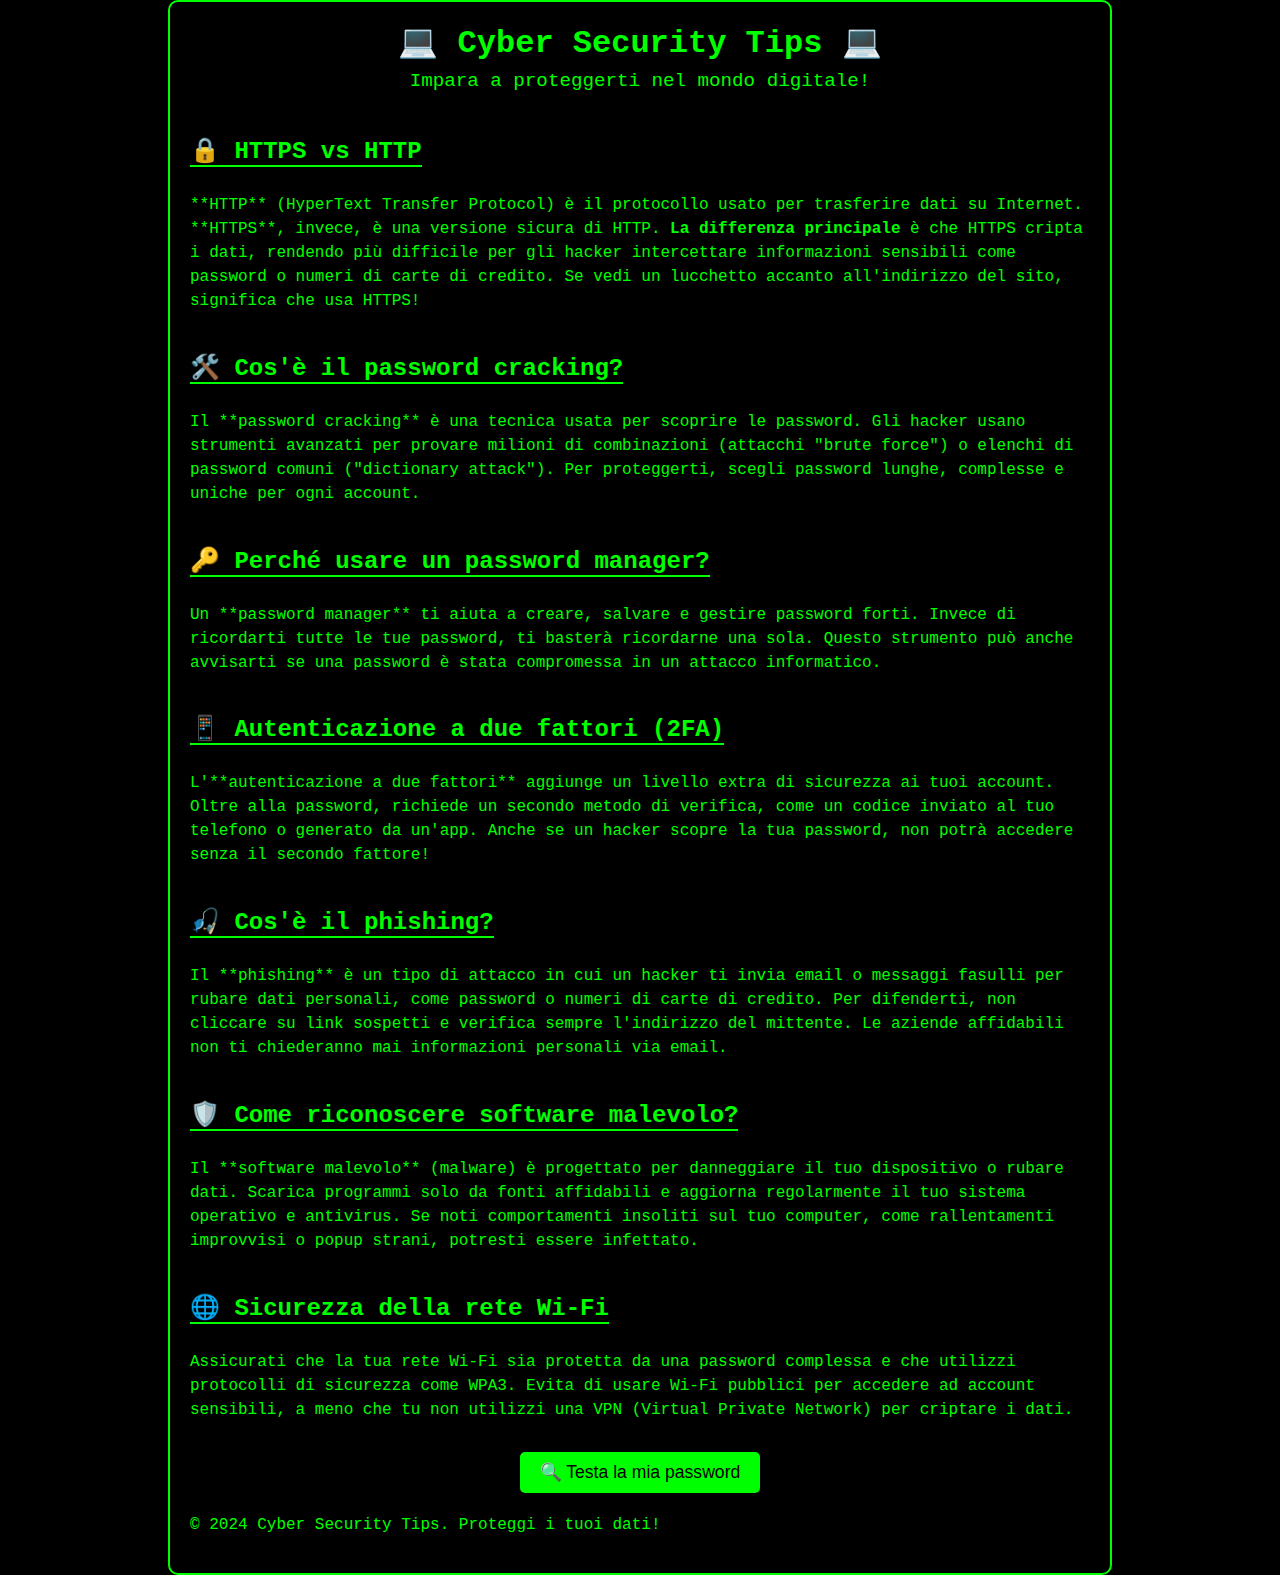
<file: index.html>
<!DOCTYPE html>
<html lang="it">
<head>
  <meta charset="UTF-8">
  <meta name="viewport" content="width=device-width, initial-scale=1.0">
  <title>Cyber Security Tips</title>
  <link rel="stylesheet" href="styles.css">
  <link rel="stylesheet" href="https://cdnjs.cloudflare.com/ajax/libs/font-awesome/6.0.0-beta3/css/all.min.css">
</head>
<body>
  <div class="container">
    <header>
      <h1>💻 Cyber Security Tips 💻</h1>
      <p class="tagline">Impara a proteggerti nel mondo digitale!</p>
    </header>

    <main>
      <!-- Sezione delle informazioni -->
      <section id="info">
        <div class="topic">
          <h2>🔒 HTTPS vs HTTP</h2>
          <p>
            **HTTP** (HyperText Transfer Protocol) è il protocollo usato per trasferire dati su Internet. **HTTPS**, invece, è una versione sicura di HTTP. <strong>La differenza principale</strong> è che HTTPS cripta i dati, rendendo più difficile per gli hacker intercettare informazioni sensibili come password o numeri di carte di credito. Se vedi un lucchetto accanto all'indirizzo del sito, significa che usa HTTPS!
          </p>
        </div>

        <div class="topic">
          <h2>🛠️ Cos'è il password cracking?</h2>
          <p>
            Il **password cracking** è una tecnica usata per scoprire le password. Gli hacker usano strumenti avanzati per provare milioni di combinazioni (attacchi "brute force") o elenchi di password comuni ("dictionary attack"). Per proteggerti, scegli password lunghe, complesse e uniche per ogni account.
          </p>
        </div>

        <div class="topic">
          <h2>🔑 Perché usare un password manager?</h2>
          <p>
            Un **password manager** ti aiuta a creare, salvare e gestire password forti. Invece di ricordarti tutte le tue password, ti basterà ricordarne una sola. Questo strumento può anche avvisarti se una password è stata compromessa in un attacco informatico.
          </p>
        </div>

        <!-- Nuova voce: Autenticazione a due fattori -->
        <div class="topic">
          <h2>📱 Autenticazione a due fattori (2FA)</h2>
          <p>
            L'**autenticazione a due fattori** aggiunge un livello extra di sicurezza ai tuoi account. Oltre alla password, richiede un secondo metodo di verifica, come un codice inviato al tuo telefono o generato da un'app. Anche se un hacker scopre la tua password, non potrà accedere senza il secondo fattore!
          </p>
        </div>

        <!-- Nuova voce: Phishing -->
        <div class="topic">
          <h2>🎣 Cos'è il phishing?</h2>
          <p>
            Il **phishing** è un tipo di attacco in cui un hacker ti invia email o messaggi fasulli per rubare dati personali, come password o numeri di carte di credito. Per difenderti, non cliccare su link sospetti e verifica sempre l'indirizzo del mittente. Le aziende affidabili non ti chiederanno mai informazioni personali via email.
          </p>
        </div>

        <!-- Nuova voce: Riconoscere software malevolo -->
        <div class="topic">
          <h2>🛡️ Come riconoscere software malevolo?</h2>
          <p>
            Il **software malevolo** (malware) è progettato per danneggiare il tuo dispositivo o rubare dati. Scarica programmi solo da fonti affidabili e aggiorna regolarmente il tuo sistema operativo e antivirus. Se noti comportamenti insoliti sul tuo computer, come rallentamenti improvvisi o popup strani, potresti essere infettato.
          </p>
        </div>

        <!-- Nuova voce: Sicurezza della rete Wi-Fi -->
        <div class="topic">
          <h2>🌐 Sicurezza della rete Wi-Fi</h2>
          <p>
            Assicurati che la tua rete Wi-Fi sia protetta da una password complessa e che utilizzi protocolli di sicurezza come WPA3. Evita di usare Wi-Fi pubblici per accedere ad account sensibili, a meno che tu non utilizzi una VPN (Virtual Private Network) per criptare i dati.
          </p>
        </div>
      </section>

      <!-- Bottone per attivare il checker -->
      <div class="button-container">
        <button id="start-checker">🔍 Testa la mia password</button>
      </div>

      <!-- Checker nascosto -->
      <section id="password-checker" class="hidden">
        <h2>🔐 Password Security Checker</h2>
        <p>Verifica se la tua password è sicura!</p>
        <form id="password-form">
          <div class="form-group">
            <label for="username">Nome utente:</label>
            <input type="text" id="username" placeholder="Inserisci il tuo nome utente" required>
          </div>
          <div class="form-group">
            <label for="password">Password:</label>
            <input type="password" id="password" placeholder="Inserisci la tua password" required>
          </div>
          <button type="submit" id="check-password">Verifica la Password</button>
        </form>

        <div id="output" class="output">
          <!-- I risultati appariranno qui -->
        </div>
      </section>
    </main>

    <footer>
      <p>&copy; 2024 Cyber Security Tips. Proteggi i tuoi dati!</p>
    </footer>
  </div>

  <script src="script.js"></script>
</body>
</html>
</file>
<file: styles.css>
/* Stile generale: tema verde e nero */
body {
  font-family: 'Courier New', Courier, monospace;
  background-color: black;
  color: #00ff00;
  margin: 0;
  padding: 0;
  display: flex;
  justify-content: center;
  align-items: center;
  min-height: 100vh;
}

.container {
  width: 90%;
  max-width: 900px;
  padding: 20px;
  border: 2px solid #00ff00;
  border-radius: 10px;
}

header {
  text-align: center;
}

h1 {
  font-size: 2rem;
  margin: 0;
}

.tagline {
  font-size: 1.2rem;
  margin: 5px 0 20px 0;
}

main {
  margin: 20px 0;
}

section {
  margin-bottom: 30px;
}

.topic {
  margin-bottom: 20px;
}

h2 {
  font-size: 1.5rem;
  border-bottom: 2px solid #00ff00;
  display: inline-block;
  margin-bottom: 10px;
}

p {
  font-size: 1rem;
  line-height: 1.5;
}

/* Bottone per mostrare il checker */
.button-container {
  text-align: center;
}

button {
  padding: 10px 20px;
  font-size: 1.1rem;
  background-color: #00ff00;
  border: none;
  border-radius: 5px;
  color: black;
  cursor: pointer;
  transition: transform 0.3s;
}

button:hover {
  transform: scale(1.1);
}

/* Sezione nascosta */
.hidden {
  display: none;
}

/* Form del password checker */
form {
  margin: 20px 0;
}

.form-group {
  margin-bottom: 15px;
}

label {
  display: block;
  margin-bottom: 5px;
}

input {
  width: 100%;
  padding: 10px;
  font-size: 1rem;
  border: 2px solid #00ff00;
  background-color: black;
  color: #00ff00;
  border-radius: 5px;
}

.output {
  margin-top: 15px;
  padding: 10px;
  border-radius: 5px;
}

.output.success {
  background-color: #113b1f;
}

.output.error {
  background-color: #3b1111;
}
</file>
